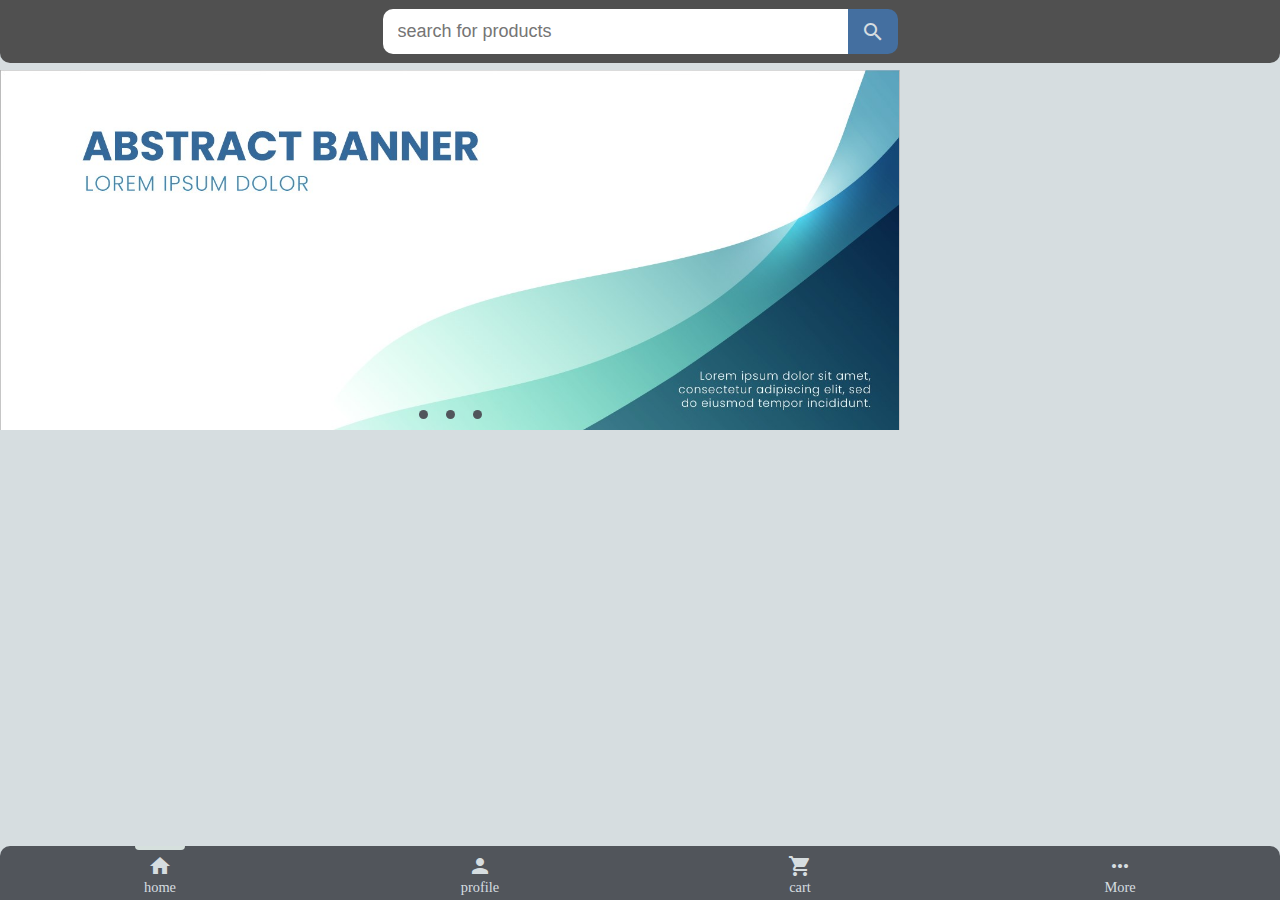
<file: index.html>
<!DOCTYPE html>
<html lang="en">
<head>
    <meta charset="UTF-8">
    <meta name="viewport" content="width=device-width, initial-scale=1.0">
    <title>Shopping site</title>
    <link href="https://fonts.googleapis.com/icon?family=Material+Icons" rel="stylesheet">
    <link rel="stylesheet" href="/css/global.css"> 
    <link rel="stylesheet" href="/css/index-css/navbar.css">
    <link rel="stylesheet" href="/css/index-css/header.css">
    <link rel="stylesheet" href="/css/index-css/body.css">
    <link rel="stylesheet" href="/css/index-css/banner.css">
</head>
<body>
    <header>
            <input id="search__bar" type="text" placeholder="search for products">
            <span class="material-icons clear-input" onclick="clearSearch()" >cancel</span>
            <a href="#" class="search">
                <span class="material-icons search__button">search</span>
            </a>
            
    </header>
    <main>

        <div class="product__banner">
            <span class="slider">
                <img id="banner-1" src="/product_images/banner1.jpg" alt="banner1">
                <img id="banner-2" src="/product_images/banner2.jpg" alt="banner2">
                <img id="banner-3" src="/product_images/banner3.jpg" alt="banner3">
            </span>
            <span class="slider__nav">
                <a href="#banner-1"></a>
                <a href="#banner-2"></a>
                <a href="#banner-3"></a>
            </span>
        </div>

        <div class="product__column">
            <div class="product__row">
                <div id="product1">

                </div>
                <div id="product2">

                </div>
                <div id="product3">
                    
                </div>
                <div id="product4">

                </div>
                <div id="product4">

                </div>
                <div id="product5">
                    
                </div>

            </div>
            <div class="product__row">

            </div>
            <div class="product__row">

            </div>
            <div class="product__row">

            </div>
        </div>
    </main>
    <div class="nav__bar">
        <a href="/index.html" class="nav__link selected" onclick="selectLink(this)">
            <span class="bar"></span>
            <span class="material-icons">home</span>  
            <span class="nav__text">home</span>
        </a>
    
        <a href="/profile.html" class="nav__link" onclick="selectLink(this)">
            <span class="bar"></span>
            <span class="material-icons">person</span>  
            <span class="nav__text">profile</span>
        </a>
    
        <a href="cart.html" class="nav__link" onclick="selectLink(this)">
            <span class="bar"></span>
            <span class="material-icons">shopping_cart</span>  
            <span class="nav__text">cart</span>
        </a>
        
        <a href="#" class="nav__link" onclick="selectLink(this)">
            <span class="bar"></span>
            <span class="material-icons">more_horiz</span>  
            <span class="nav__text">More</span>
        </a>
    </div>
    <script src="/JS/footer.js"></script>
    <script src="/JS/header.js"></script>
</body>
</html>
</file>
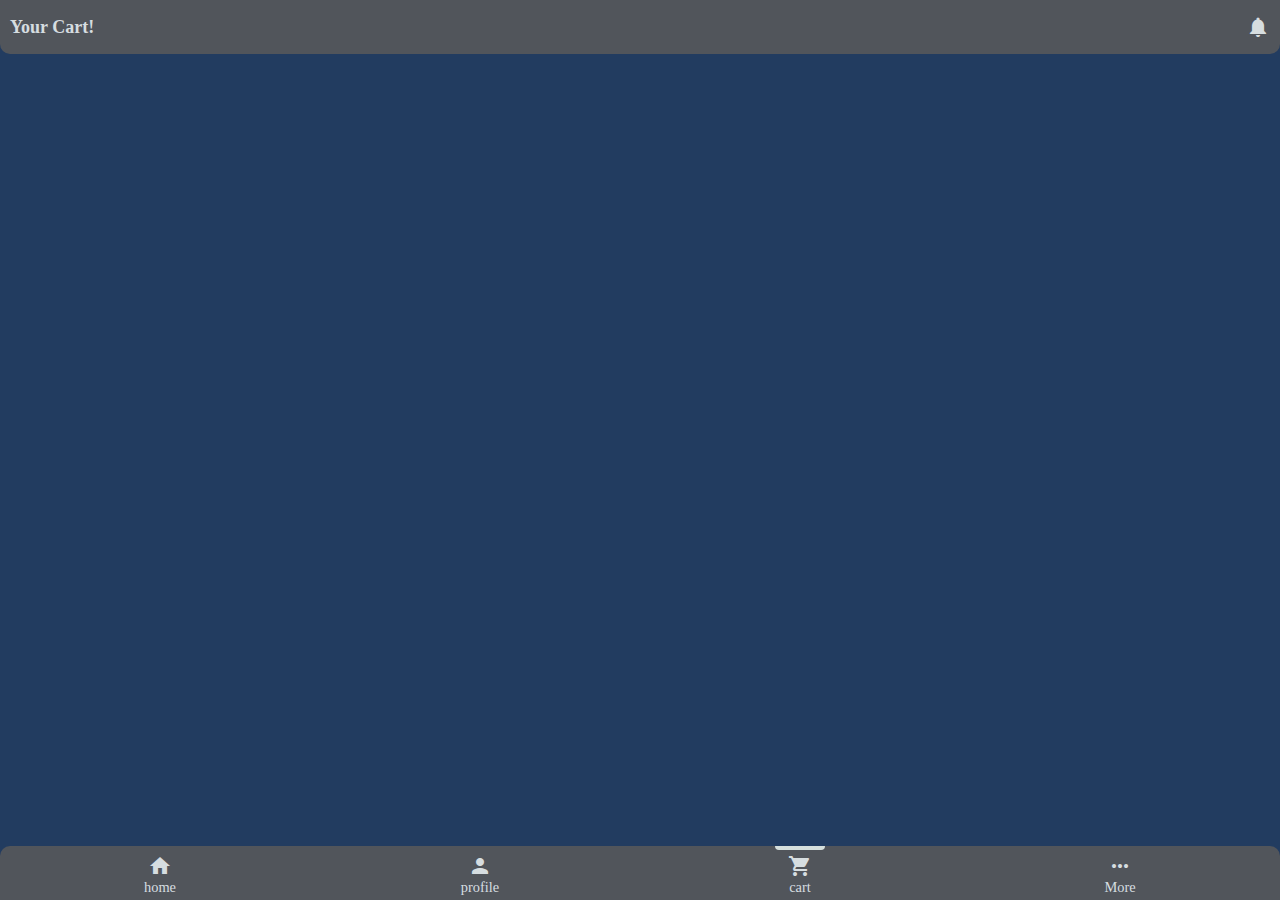
<file: cart.html>
<!DOCTYPE html>
<html lang="en">
<head>
    <meta charset="UTF-8">
    <meta name="viewport" content="width=device-width, initial-scale=1.0">
    <title>Your cart</title>
    <link rel="stylesheet" href="/css/global.css">
    <link href="https://fonts.googleapis.com/icon?family=Material+Icons" rel="stylesheet">
    <link rel="stylesheet" href="/css/index-css/navbar.css">
    <link rel="stylesheet" href="/css/cart-css/cart.css">
</head>
<body>
    <div class="panel__heading">
        <h3 id="heading1">Your Cart! </h3>
        <span class="material-icons" id="no-notification">notifications</span>
        <span class="material-icons" id="yes-notification">notifications_unread</span>
    </div>
    <div class="nav__bar">
        <a href="/index.html" class="nav__link" onclick="selectLink(this)">
            <span class="bar"></span>
            <span class="material-icons">home</span>  
            <span class="nav__text">home</span>
        </a>
    
        <a href="/profile.html" class="nav__link" onclick="selectLink(this)">
            <span class="bar"></span>
            <span class="material-icons">person</span>  
            <span class="nav__text">profile</span>
        </a>
    
        <a href="/cart.html" class="nav__link selected" onclick="selectLink(this)">
            <span class="bar"></span>
            <span class="material-icons">shopping_cart</span>  
            <span class="nav__text">cart</span>
        </a>
        
        <a href="#" class="nav__link" onclick="selectLink(this)">
            <span class="bar"></span>
            <span class="material-icons">more_horiz</span>  
            <span class="nav__text">More</span>
        </a>
    </div>

    <div id="cart" >
        <!-- use onclick="addToCart(1)"-->
        <!-- Cart items will be dynamically added here -->
      </div>
      <script src="/JS/cart.js"></script>
</body>
</html>
</file>
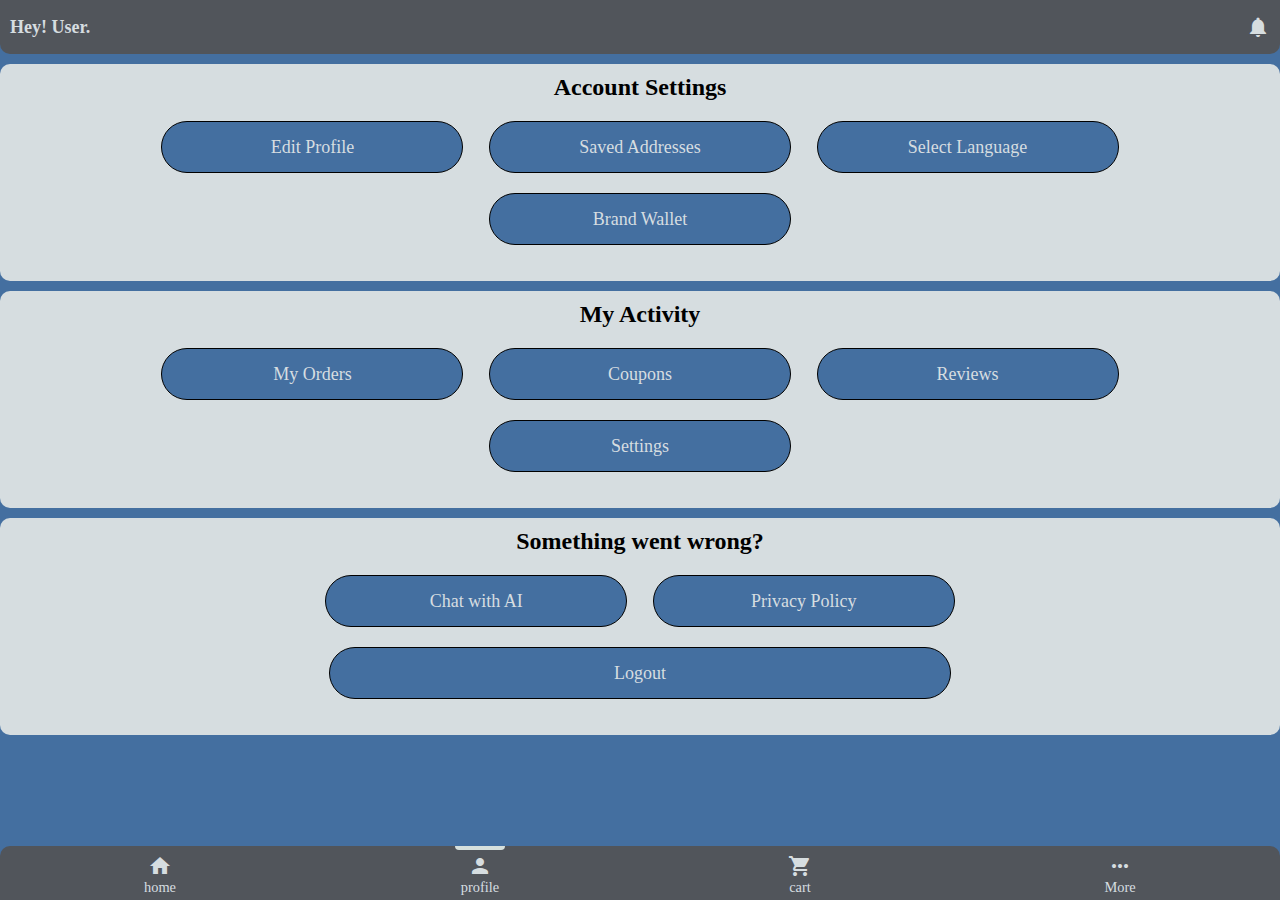
<file: profile.html>
<!DOCTYPE html>
<html lang="en">
<head>
    <meta charset="UTF-8">
    <meta name="viewport" content="width=device-width, initial-scale=1.0">
    <link rel="stylesheet" href="/css/index-css/navbar.css">
    <link rel="stylesheet" href="/css/profile/profile.css">
    <link rel="stylesheet" href="/css/global.css">
    <link href="https://fonts.googleapis.com/icon?family=Material+Icons" rel="stylesheet">

    <title>profile</title>
</head>
<body>

    <div class="profile__page">  

            <div class="panel__heading">
                <h3 id="heading1"> Hey! <span id="user__name">User</span>. </h3>
                <span class="material-icons" id="no-notification">notifications</span>
                <span class="material-icons" id="yes-notification">notifications_unread</span>
            </div>

            <div class="extra__margin__top"></div>
            
            <div class="big__box">
                    <h3 id="heading2">Account Settings</h3>
                <div class="small__box">
                    <a href="#">Edit Profile</a>
                    <a href="#">Saved Addresses</a>
                    <a href="#">Select Language</a>
                    <a href="#">Brand Wallet</a>
                </div>
                      
            </div>

            
            <div class="big__box">
                    <h3 id="heading3"> My Activity</h3> 
                <div class="small__box">
                    <a href="#">My Orders</a>
                    <a href="#">Coupons</a>
                    <a href="#">Reviews</a>
                    <a href="#">Settings</a>
                </div>
            </div>

            <div class="big__box">
                    <h3 id="heading4">Something went wrong?</h3>
                <div class="small__box">
                   <a href="#">Chat with AI</a>
                    <a href="#">Privacy Policy</a> 
                </div> 
                <div class="button">
                    <a href="#" id="logout">Logout</a>
                </div>
                
            </div>
                
    </div>

    <div class="nav__bar">
        <a href="/index.html" class="nav__link" onclick="selectLink(this)">
            <span class="bar"></span>
            <span class="material-icons">home</span>  
            <span class="nav__text">home</span>
        </a>
    
        <a href="/profile.html" class="nav__link selected" onclick="selectLink(this)">
            <span class="bar"></span>
            <span class="material-icons">person</span>  
            <span class="nav__text">profile</span>
        </a>
    
        <a href="/cart.html" class="nav__link" onclick="selectLink(this)">
            <span class="bar"></span>
            <span class="material-icons">shopping_cart</span>  
            <span class="nav__text">cart</span>
        </a>
        
        <a href="#" class="nav__link" onclick="selectLink(this)">
            <span class="bar"></span>
            <span class="material-icons">more_horiz</span>  
            <span class="nav__text">More</span>
        </a>
    </div>
</body>
</html>
</file>
<file: css/global.css>
*{
    margin: 0;
    border:0;
    padding: 0;
    box-sizing: content-box;
    font-size: large;
}
</file>
<file: css/index-css/navbar.css>
.nav__bar{
    display: flex;
    justify-content: space-around;
    align-items: flex-start;
    position: fixed;
    bottom: 0;
    z-index: 1;
    background-color: rgb(81,85,91);
    width: 100vw;
    height: 6vh;
    border-radius: 10px 10px 0px 0px;
}
.nav__bar a:hover{
    cursor: pointer;
}
.nav__link{
    display: flex;
    flex-direction: column;
    justify-content: center;
    align-items: space-around;
    text-align: center;
    text-decoration: none;
    color: rgb(214,221,224);
}
.nav__text{
    text-decoration: none;
    font-size: .8rem;
    margin-top: 1px;
}
.bar{
    width: 50px;
    height: 4px;
    margin-bottom: 4px;
}
.nav__link.selected .bar,
.nav__link:focus .bar {
    background-color: rgb(214, 224, 221); 
    height: 4px;
    border-radius: 0px 0px 50px 50px;
}
.nav__link.selected ,
.nav__link:focus {
    background-color: transparent; /* Remove background color */
}
</file>
<file: css/index-css/header.css>
header{
    display: flex;
    justify-content: center;
    align-items: center;
    position: fixed;
    top: 0;
    z-index: 1;
    background-color: rgb(80,80,80);
    width: 100vw;
    height: 7vh;
    font-size: large;
    border-radius: 0 0 10px 10px;
}
#search__bar{
    max-width: 450px;
    width: 70vw;
    height: 5vh;
    margin: auto 0;
    border-radius: 10px 0px 0px 10px;
    color: black;
    padding-left: 15px;
}
#search__bar:focus {
    outline: none;
    width: calc(70vw - 10vw);

}
#search__bar:focus::placeholder {
    opacity: 0;
}
.clear-input {
    display: none; 
    text-decoration: none;
}


#search__bar:focus + .clear-input {
    display: flex; 
    justify-content: center;
    align-items: center;
    background-color: white;
    width: 10vw;
    height: 5vh;
    color: rgb(68, 111, 160);
    cursor: pointer;
}

.search{
    display: flex;
    align-items: center;
    justify-content: center;
    width: 50px;
    height: 5vh;
    margin: auto 0px auto 0px;
    border-radius: 0px 10px 10px 0px;
    background-color: rgb(68, 111, 160);
    color: rgb(214,221,224);
    text-decoration: none;
}
</file>
<file: css/index-css/body.css>
body{
    scroll-behavior: smooth;
    background-color: rgb(214,221,224);
    margin-top: 6vh;
}
</file>
<file: css/index-css/banner.css>
.product__banner{
    max-width: 50rem;
    margin-top:70px ;
}
.slider{
    display: flex;
    aspect-ratio: 20/8;
    overflow-x: scroll;
    scroll-snap-type:  x mandatory;
    scroll-behavior: smooth;
    -ms-overflow-style: none; 
    scrollbar-width: none;
}
.slider::-webkit-scrollbar{ display: none;}
.slider img{
    scroll-snap-align: start;
    object-fit: contain;
}
.slider__nav{
    display: flex;
    justify-content: center;
    transform: translateY(-20px);
    column-gap: 1rem;
    z-index: 1;
}
.slider__nav a{
    width: .5rem;
    height: 0.5rem;
    border-radius: 50%;
    background-color: rgb(81,85,91);
}
.slider__nav a:hover{
    background-color: rgb(68,111,160);
}
</file>
<file: css/cart-css/cart.css>
.panel__heading{
    display: flex;
    align-items: center;
    justify-content: space-between;
    height: 6vh;
    background-color: rgb(81,85,91);
    color: rgb(214,221,224);
    position: fixed;
    z-index: 1;
    top: 0;
    width: 100vw;
    border-radius: 0px 0px 10px 10px;
}
#yes-notification,#no-notification{
    margin-right: 10px;
}
#yes-notification{
    display: none;
}
#heading1{
    margin-left: 10px;
}
body{
    background-color: rgb(34,60,96);
}
</file>
<file: css/profile/profile.css>
body{
    background-color: rgb(68,111,160);
}
.panel__heading{
    display: flex;
    align-items: center;
    justify-content: space-between;
    height: 6vh;
    background-color: rgb(81,85,91);
    color: rgb(214,221,224);
    position: fixed;
    z-index: 1;
    top: 0;
    width: 100vw;
    border-radius: 0px 0px 10px 10px;
}
#yes-notification,#no-notification{
    margin-right: 10px;
}
#yes-notification{
    display: none;
}
#heading1{
    margin-left: 10px;
}

.extra__margin__top{
    height: 6vh;
}
#heading2,#heading3,#heading4{
    padding: 10px 0px 10px 0px;
    font-size: x-large;
    text-align: center;
}
.small__box{  
    display: flex; /* for boxes to center */ 
    flex-direction: row;
    justify-content: center;
    align-items: center;
    flex-wrap: wrap;  
}
.big__box{
    margin: 10px 0px;
    padding-bottom: 10px;
    height: 23vh;
    border-radius: 10px;
    background-color: rgb(214,221,224);
}
.big__box a{
    display: flex; /* for links to center */
    justify-content: center;
    align-items: center;
    text-decoration: none;
    width: 46%;
    max-width: 300px;
    height: 50px;
    margin: 10px 1%;
    border-radius: 50px;
    background-color: rgb(68,111,160);
    color: rgb(214,221,224);
    border: 1px solid black; 
}
.button{
    display: flex;
    justify-content: center;
    align-items: center;
}
.button #logout{
    width: 95%;
    max-width: 620px;
}
</file>
